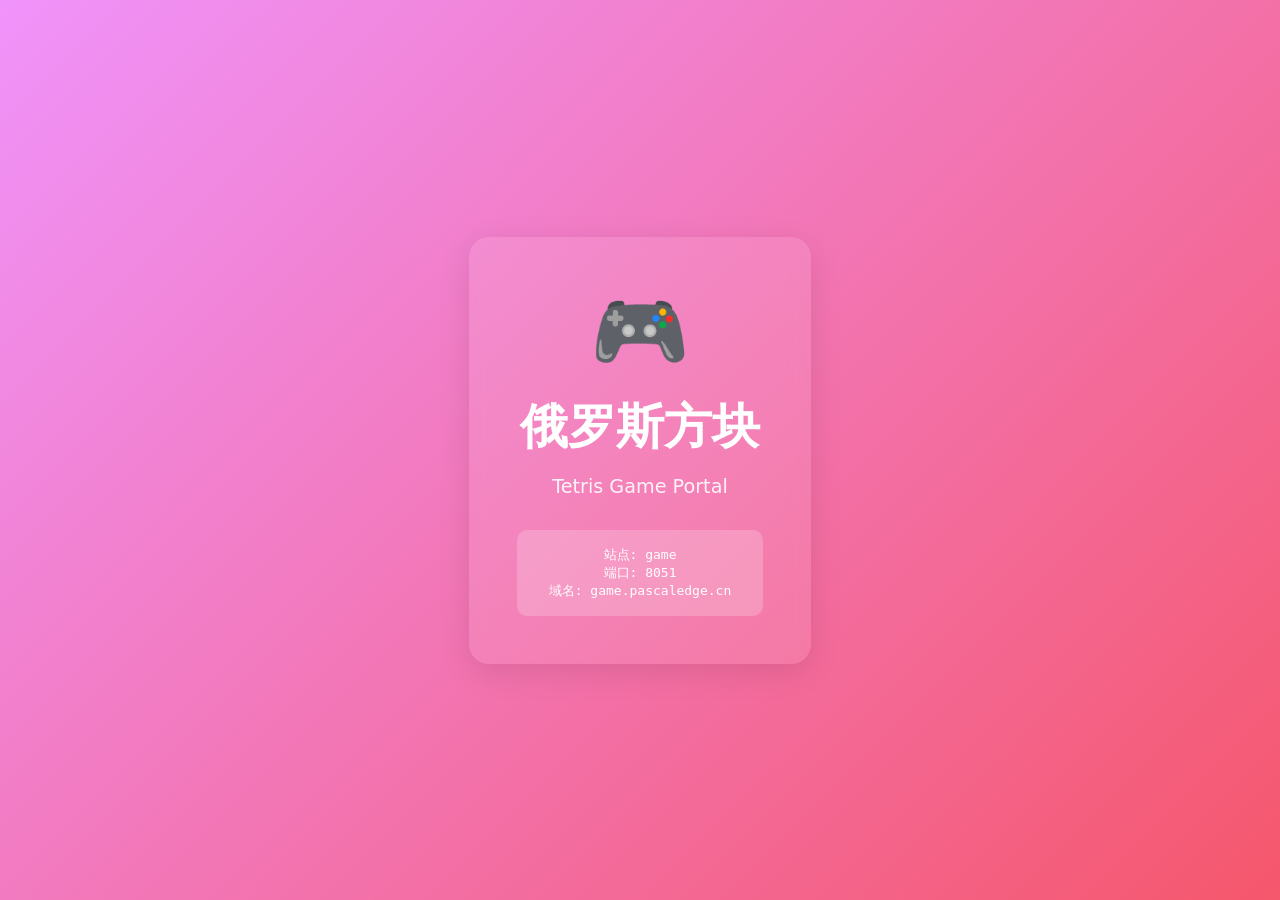
<file: www-dist/game/index.html>
<!DOCTYPE html>
<html lang="zh-CN">
<head>
    <meta charset="UTF-8">
    <meta name="viewport" content="width=device-width, initial-scale=1.0">
    <title>Tetris - PascalEdge</title>
    <style>
        * { margin: 0; padding: 0; box-sizing: border-box; }
        body {
            min-height: 100vh;
            background: linear-gradient(135deg, #f093fb 0%, #f5576c 100%);
            font-family: 'Segoe UI', system-ui, sans-serif;
            display: flex;
            justify-content: center;
            align-items: center;
            color: white;
        }
        .container {
            text-align: center;
            padding: 3rem;
            background: rgba(255,255,255,0.1);
            border-radius: 20px;
            backdrop-filter: blur(10px);
            box-shadow: 0 8px 32px rgba(0,0,0,0.1);
        }
        h1 { font-size: 3rem; margin-bottom: 1rem; }
        p { font-size: 1.2rem; opacity: 0.9; margin-bottom: 2rem; }
        .tetris-icon {
            font-size: 5rem;
            margin-bottom: 1rem;
        }
        .site-info {
            background: rgba(255,255,255,0.2);
            padding: 1rem 2rem;
            border-radius: 10px;
            font-family: monospace;
        }
    </style>
</head>
<body>
    <div class="container">
        <div class="tetris-icon">🎮</div>
        <h1>俄罗斯方块</h1>
        <p>Tetris Game Portal</p>
        <div class="site-info">
            <div>站点: game</div>
            <div>端口: 8051</div>
            <div>域名: game.pascaledge.cn</div>
        </div>
    </div>
</body>
</html>
</file>
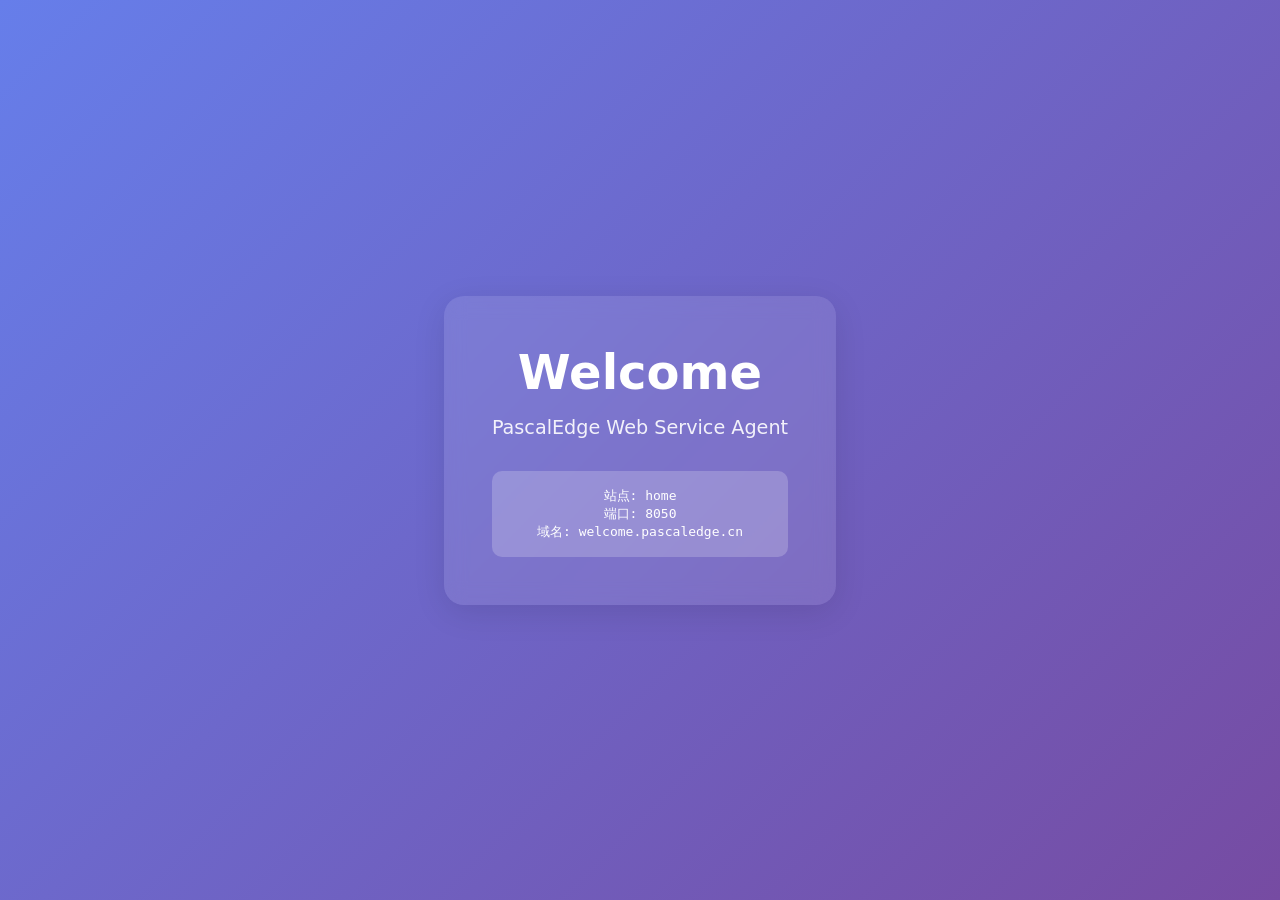
<file: www-dist/home/index.html>
<!DOCTYPE html>
<html lang="zh-CN">
<head>
    <meta charset="UTF-8">
    <meta name="viewport" content="width=device-width, initial-scale=1.0">
    <title>Welcome - PascalEdge</title>
    <style>
        * { margin: 0; padding: 0; box-sizing: border-box; }
        body {
            min-height: 100vh;
            background: linear-gradient(135deg, #667eea 0%, #764ba2 100%);
            font-family: 'Segoe UI', system-ui, sans-serif;
            display: flex;
            justify-content: center;
            align-items: center;
            color: white;
        }
        .container {
            text-align: center;
            padding: 3rem;
            background: rgba(255,255,255,0.1);
            border-radius: 20px;
            backdrop-filter: blur(10px);
            box-shadow: 0 8px 32px rgba(0,0,0,0.1);
        }
        h1 { font-size: 3rem; margin-bottom: 1rem; }
        p { font-size: 1.2rem; opacity: 0.9; margin-bottom: 2rem; }
        .site-info {
            background: rgba(255,255,255,0.2);
            padding: 1rem 2rem;
            border-radius: 10px;
            font-family: monospace;
        }
    </style>
</head>
<body>
    <div class="container">
        <h1>Welcome</h1>
        <p>PascalEdge Web Service Agent</p>
        <div class="site-info">
            <div>站点: home</div>
            <div>端口: 8050</div>
            <div>域名: welcome.pascaledge.cn</div>
        </div>
    </div>
</body>
</html>
</file>
